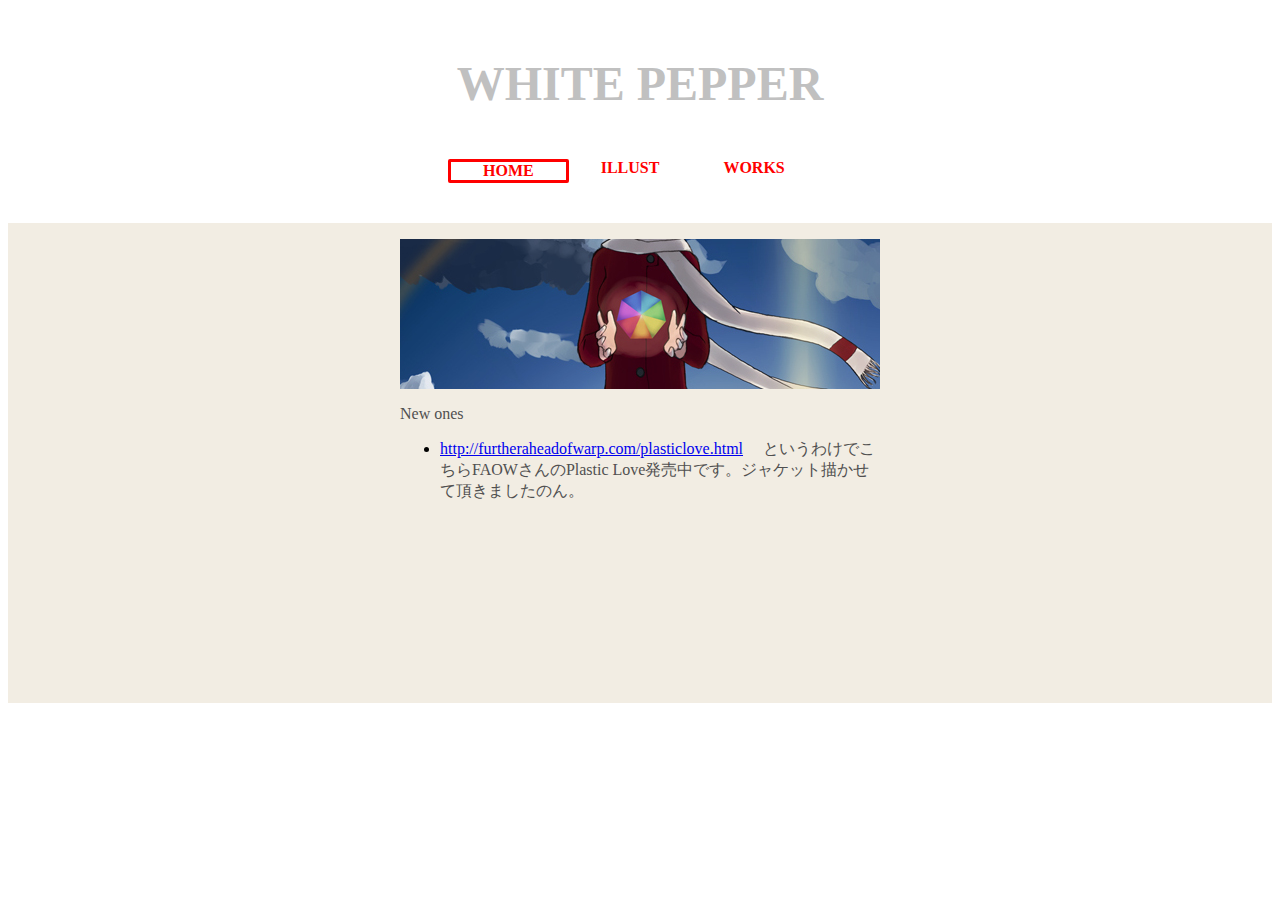
<file: index.html>
<html>
<head>
    <title>WHITE PEPPER</title>
    <meta charset="utf-8" />
    <link rel="stylesheet" type="text/css" href="main.css" /> 
</head>
<body>

    <h1>WHITE PEPPER</h1>

    <nav id="navigation">
      <ul>
        <li id="active"><a href="index.html">HOME</a></li>
        <li><a href="illust.html">ILLUST</a></li>
        <li><a href="works.html">WORKS</a></li>
      </ul>
    </nav>

    <div id="main">

      <div id="contents">

        <img src="header.jpg" />

        <p>New ones</p>
        <ul>
          <li><p><a href="http://furtheraheadofwarp.com/plasticlove.html">http://furtheraheadofwarp.com/plasticlove.html</a> 　というわけでこちらFAOWさんのPlastic Love発売中です。ジャケット描かせて頂きましたのん。</p></li>
        </ul>
      </div>
    </div>
</body>
</html>
</file>
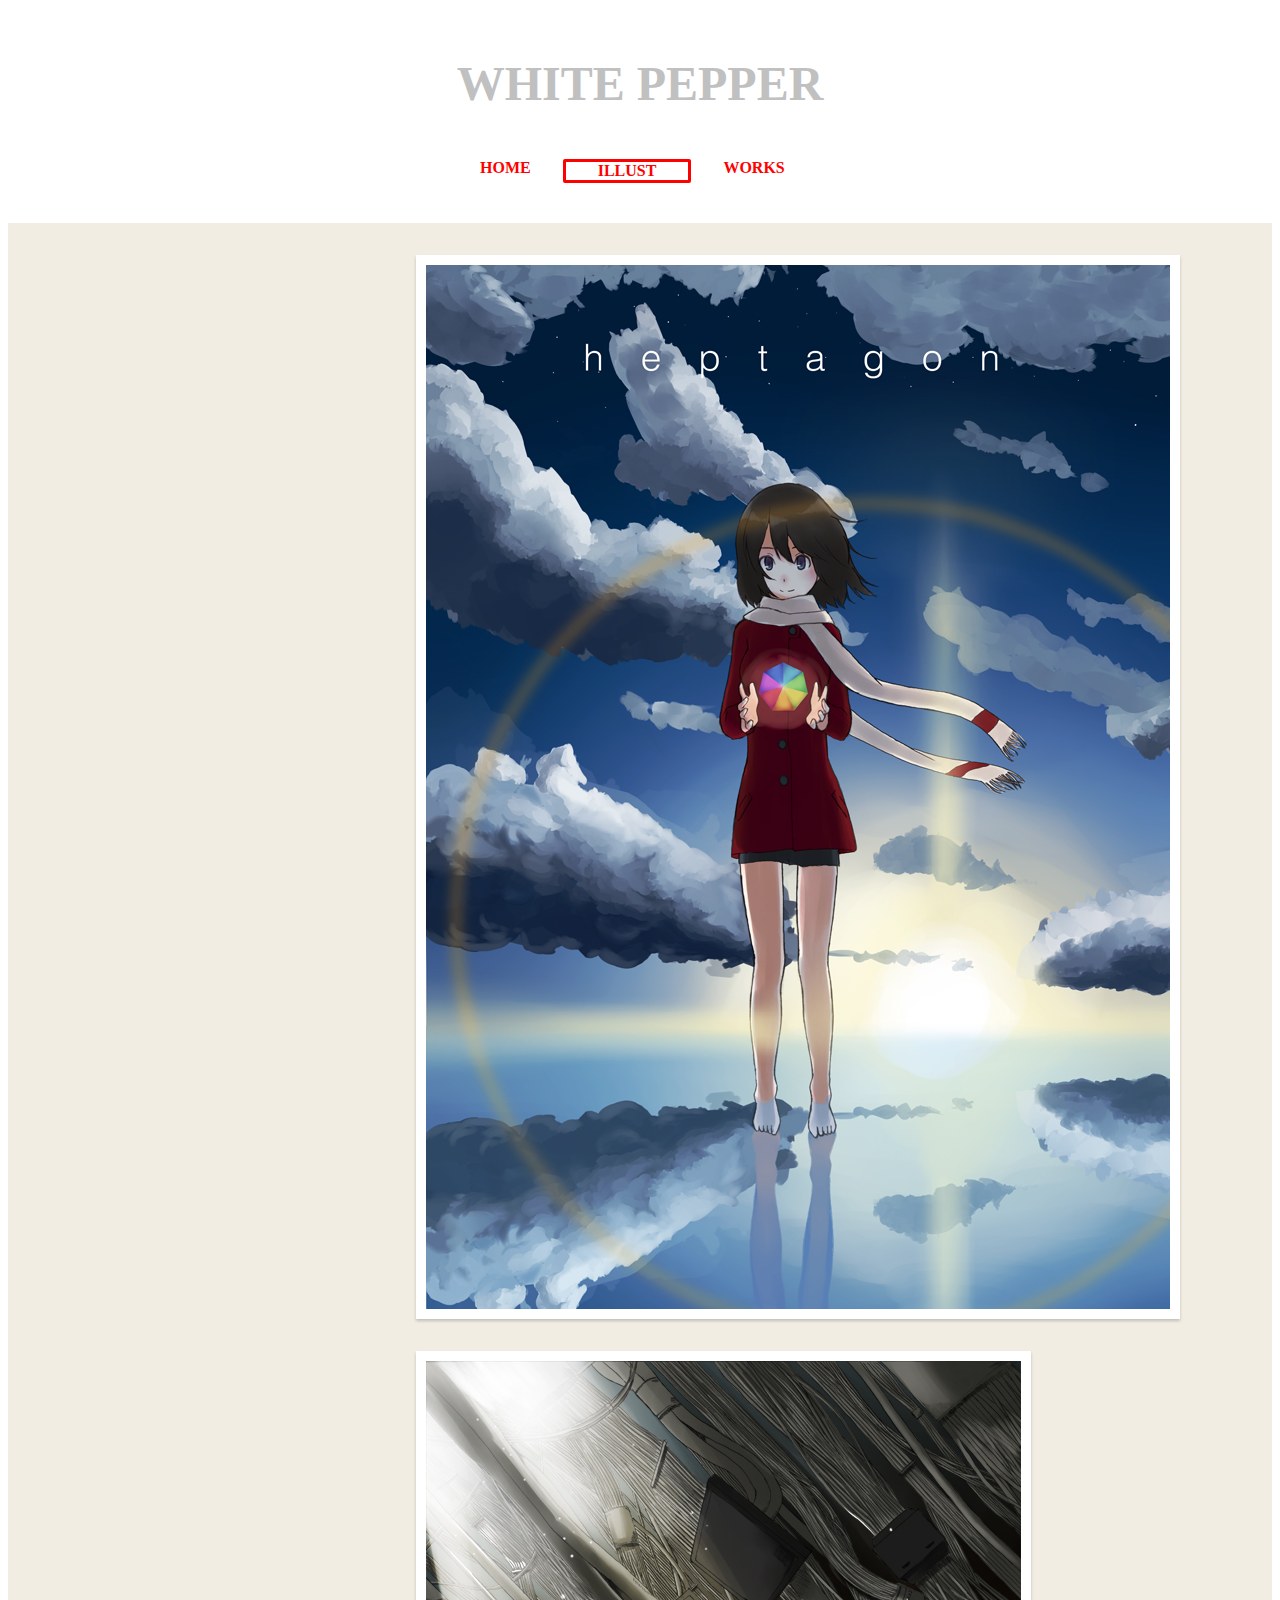
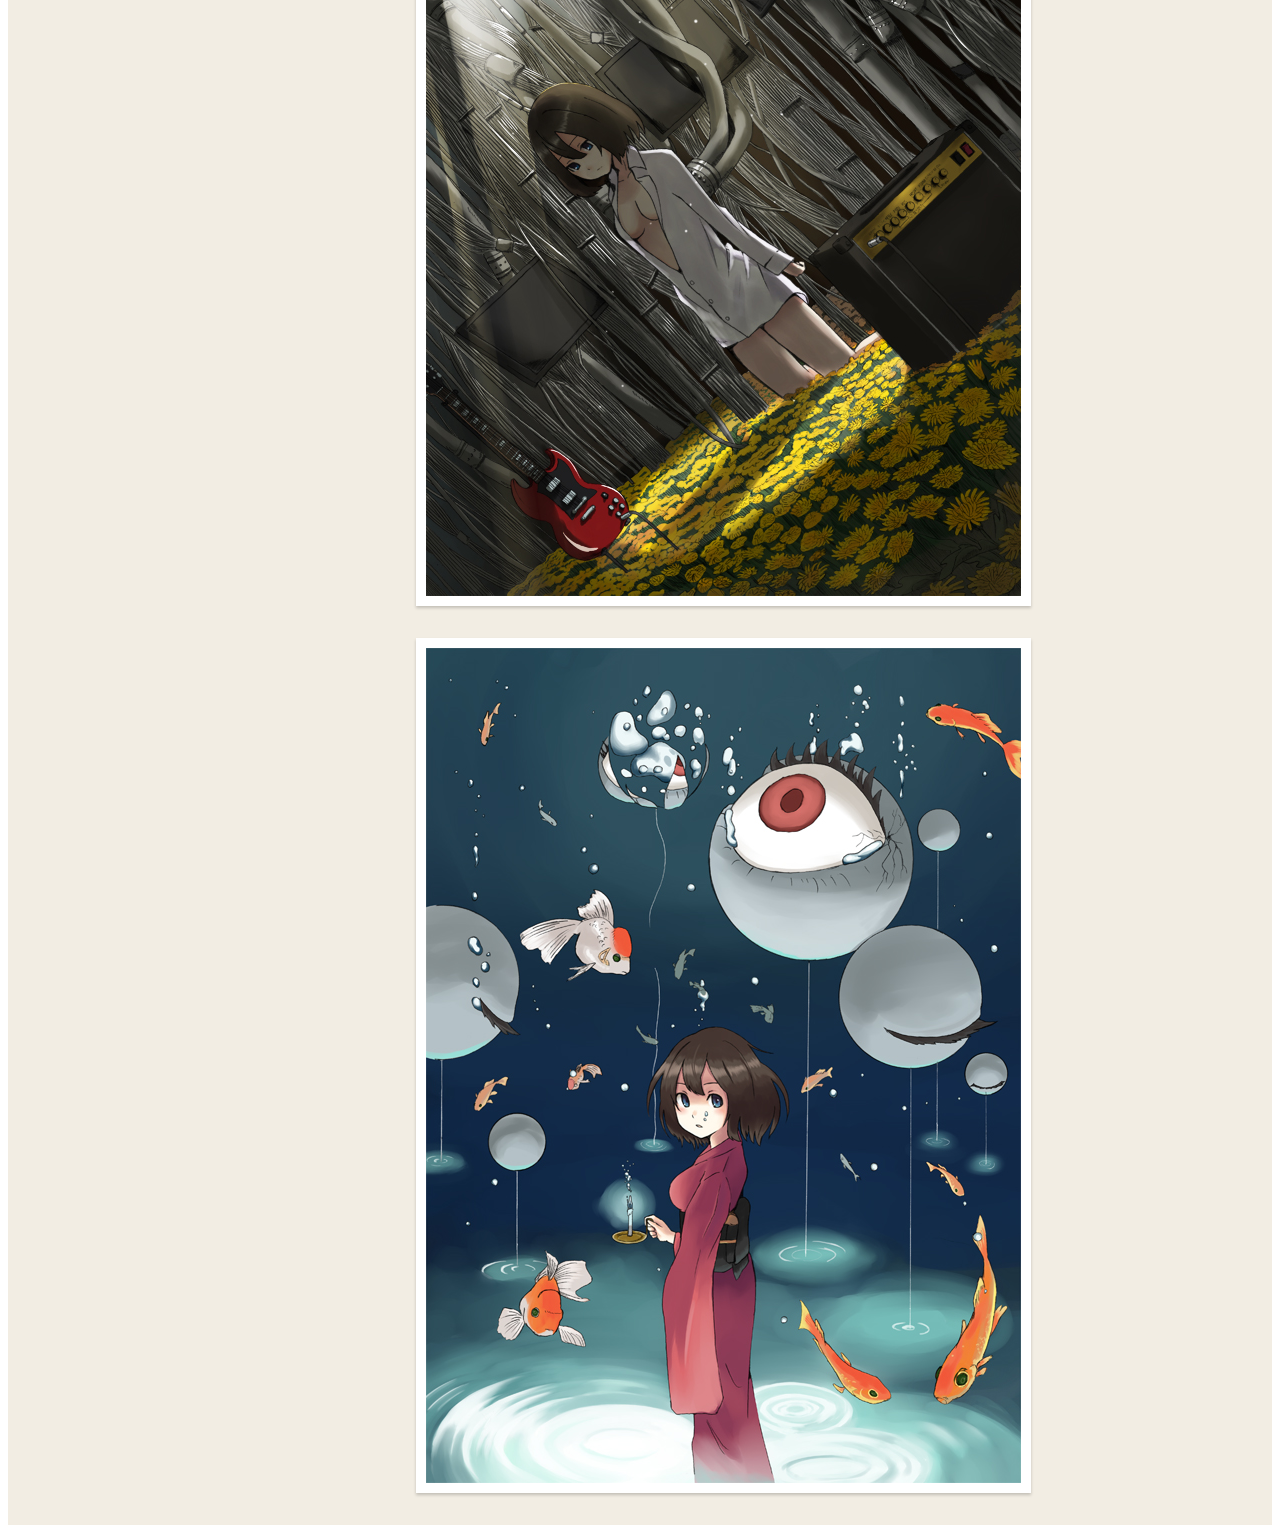
<file: illust.html>
<html>
<head>
    <title>WHITE PEPPER</title>
    <meta charset="utf-8" />
    <link rel="stylesheet" type="text/css" href="main.css" /> 
</head>
<body>

    <h1>WHITE PEPPER</h1>

    <nav id="navigation">
      <ul>
        <li><a href="index.html">HOME</a></li>
        <li id="active"><a href="illust.html">ILLUST</a></li>
        <li><a href="works.html">WORKS</a></li>
      </ul>
    </nav>

    <div id="main">

      <div id="contents">
        <img src="illust/39727491.jpg" class="illust" />
        <img src="illust/39419103.jpg" class="illust" />
        <img src="illust/39158595.jpg" class="illust" />
      </div>
    </div>
</body>
</html>
</file>
<file: main.css>
@font-face {
  font-family: "Lato";
  font-style: normal;
  font-weight: 100;
  src: local("Lato Hairline"), local("Lato-Hairline"), url("http://themes.googleusercontent.com/static/fonts/lato/v6/Kom15zUm24dIPfIRiNogNuvvDin1pK8aKteLpeZ5c0A.woff") format("woff");
}

h1 {
  margin: 0;
  padding: 1em;
  color: silver;
  font-size: 3em;
  font-family: "Lato";
  text-align: center;
}

#navigation {
  width: 100%;
  height: 4em;
}

#navigation ul {
  list-style: none;
  margin: 0 auto 0;
  padding: 0;
  width: 24em;
  display: block;
}

#navigation ul > li {
  margin: 0;
  padding: 0;
  float: left;
}

#navigation ul > li > a {
  margin: 0;
  padding: 0 2em 0;
  color: red;
  font-size: 1em;
  font-weight: bold;
  font-family: "Lato";
  text-decoration: none;
}


#navigation ul > li > a:hover {
  margin: 0;
  padding: 0 2em 0;
  color: pink;
  font-size: 1em;
  font-weight: bold;
  font-family: "Lato";
  text-decoration: none;
}

#navigation #active {
  border-style: solid;
  border-width: 3px;
  border-color: red;

  border-top-left-radius: 2px 2px;
  border-top-right-radius: 2px 2px;
  border-bottom-left-radius: 2px 2px;
  border-bottom-right-radius: 2px 2px;
}

#main {
  min-height: 30em;
  background-color: rgb(242, 237, 227);
}

#contents {
  width: 30em;
  margin: 0 auto 0;
  padding: 1em;
}

p {
  font-family: "Lato";
  color: #505050;
}

.illust {
  margin: 1em;
  padding: 0;
  border: 10px solid rgb(255, 255, 255);
  box-shadow: 0px 2px 3px rgba(0, 0, 0, 0.2);
}
</file>
